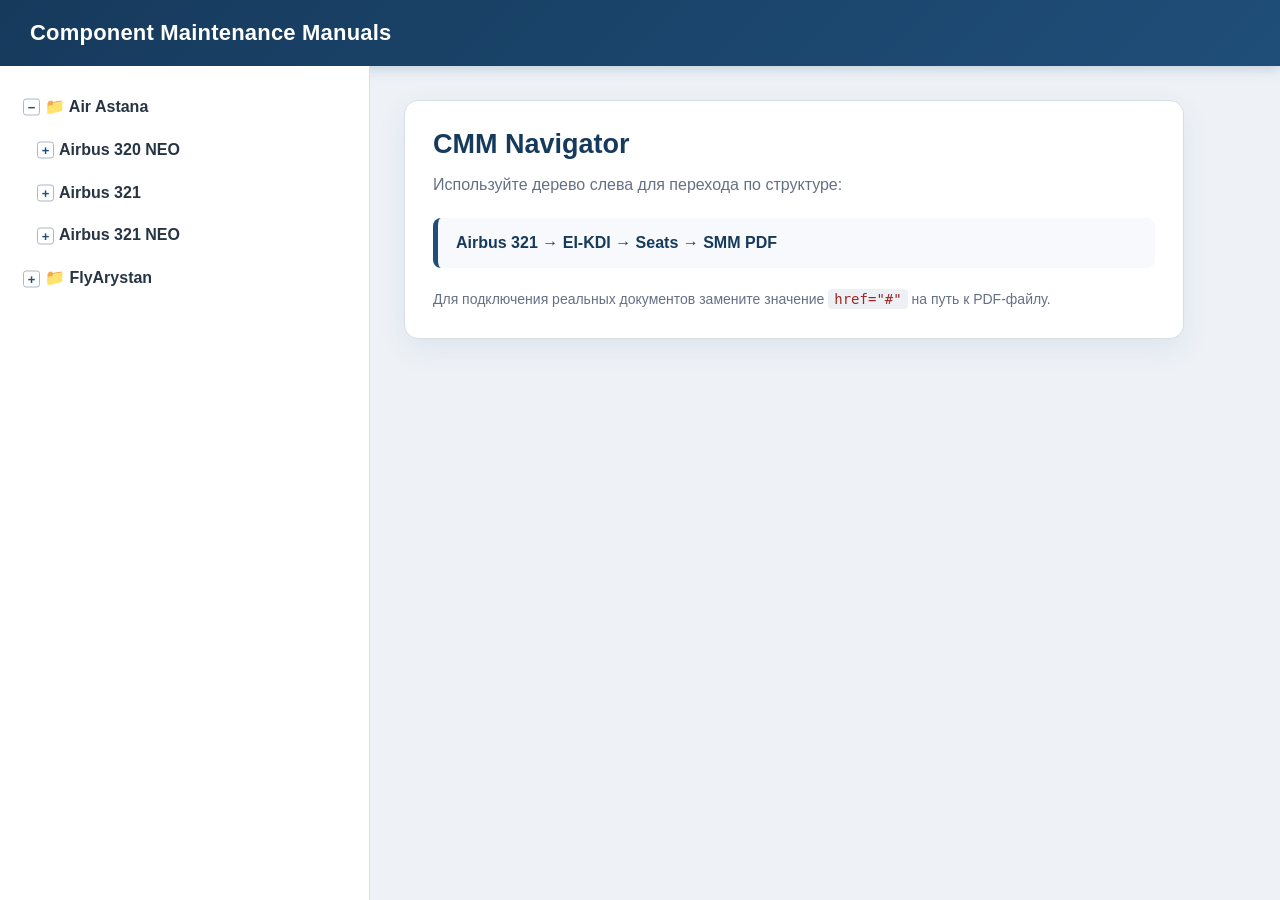
<file: GPS/index.html>
<!DOCTYPE html>
<html lang="ru">
<head>
    <meta charset="UTF-8">
    <meta name="viewport" content="width=device-width, initial-scale=1.0">
    <title>CMM Navigator</title>
    <link rel="stylesheet" href="style.css">
</head>
<body>

<header>
    <h1>Component Maintenance Manuals</h1>
</header>

<div class="container">

    <aside class="tree">

        <details open>
            <summary>📁 Air Astana</summary>

            <details>
                <summary>Airbus 320 NEO</summary>

                <details>
                    <summary>EI-KBH</summary>

                    <details>
                        <summary>Seats</summary>

                        <a href="docs/EI-KBH/Seats/SMM001.pdf" target="_blank">
                            Seat Cushion SMM
                        </a>

                        <a href="docs/EI-KBH/Seats/SMM002.pdf" target="_blank">
                            Seat Pan
                        </a>
                    </details>

                    <details>
                        <summary>Galley</summary>
                        <a href="#">Galley Manual</a>
                    </details>

                    <details>
                        <summary>Lavatories</summary>
                        <a href="#">Lavatory Manual</a>
                    </details>

                    <details>
                        <summary>Stowage</summary>
                        <a href="#">Stowage Manual</a>
                    </details>
                </details>

                <details>
                    <summary>EI-KIC</summary>

                    <details>
                        <summary>Emergency Equipment</summary>
                        <a href="#">Emergency Equipment Manual</a>
                    </details>

                    <details>
                        <summary>Galley</summary>
                        <a href="#">Galley Manual</a>
                    </details>

                    <details>
                        <summary>Lavatories</summary>
                        <a href="#">Lavatory Manual</a>
                    </details>

                    <details>
                        <summary>Partition</summary>
                        <a href="#">Partition Manual</a>
                    </details>

                    <details>
                        <summary>Seats</summary>
                        <a href="#">Seat Manual</a>
                    </details>

                    <details>
                        <summary>Stowage</summary>
                        <a href="#">Stowage Manual</a>
                    </details>
                </details>
            </details>

            <details>
                <summary>Airbus 321</summary>

                <details>
                    <summary>EI-KDI</summary>
                    <details>
                        <summary>Seats</summary>
                        <a href="#">Seat Manual</a>
                    </details>

                    <details>
                        <summary>Galley</summary>
                        <a href="#">Galley Manual</a>
                    </details>

                    <details>
                        <summary>Lavatories</summary>
                        <a href="#">Lavatory Manual</a>
                    </details>
				<details>
		    	<summary>EI-KDA</summary>					
                    <details>
                        <summary>Seats</summary>
                        <a href="#">Seat Manual</a>
                    </details>

                    <details>
                        <summary>Galley</summary>
                        <a href="#">Galley Manual</a>
                    </details>

                    <details>
                        <summary>Lavatories</summary>
                        <a href="#">Lavatory Manual</a>
                    </details>
                 </details>

            </details>
			</details>
            <details>
                <summary>Airbus 321 NEO</summary>

                <details>
                    <summary>EI-KDG</summary>

                    <details>
                        <summary>Seats</summary>
                        <a href="#">Seat Manual</a>
                    </details>

                    <details>
                        <summary>Galley</summary>
                        <a href="#">Galley Manual</a>
                    </details>

                    <details>
                        <summary>Lavatories</summary>
                        <a href="#">Lavatory Manual</a>
                    </details>
                </details>
            </details>
        </details>

        <details>
            <summary>📁 FlyArystan</summary>

            <details>
                <summary>EI-KBP</summary>

                <details>
                    <summary>Seats</summary>
                    <a href="#">Seat Manual</a>
                    <a href="#">Seat Pan</a>
                </details>

                <details>
                    <summary>Galley</summary>
                    <a href="#">Galley Manual</a>
                </details>

                <details>
                    <summary>Lavatories</summary>
                    <a href="#">Lavatory Manual</a>
                </details>

                <details>
                    <summary>Emergency Equipment</summary>
                    <a href="#">Emergency Equipment Manual</a>
                </details>

                <details>
                    <summary>Partition</summary>
                    <a href="#">Partition Manual</a>
                </details>
            </details>

            <details>
                <summary>EI-KBX</summary>

                <details>
                    <summary>Seats</summary>
                    <a href="#">Seat Manual</a>
                </details>

                <details>
                    <summary>Windscreen</summary>
                    <a href="#">Windscreen Manual</a>
                </details>

                <details>
                    <summary>Closets</summary>
                    <a href="#">Closets Manual</a>
                </details>
            </details>

            <details>
                <summary>P4-KBA</summary>

                <details>
                    <summary>Seats</summary>
                    <a href="#">Seat Manual</a>
                </details>

                <details>
                    <summary>Strong Box</summary>
                    <a href="#">OP-AIC0062 R05</a>
                </details>
            </details>
        </details>

    </aside>

    <main>
        <section class="welcome-card">
            <h2>CMM Navigator</h2>

            <p>
                Используйте дерево слева для перехода по структуре:
            </p>

            <div class="path-example">
                Airbus 321 → EI-KDI → Seats → SMM PDF
            </div>

            <p class="note">
                Для подключения реальных документов замените значение
                <code>href="#"</code> на путь к PDF-файлу.
            </p>
        </section>
    </main>

</div>

</body>
</html>
</file>
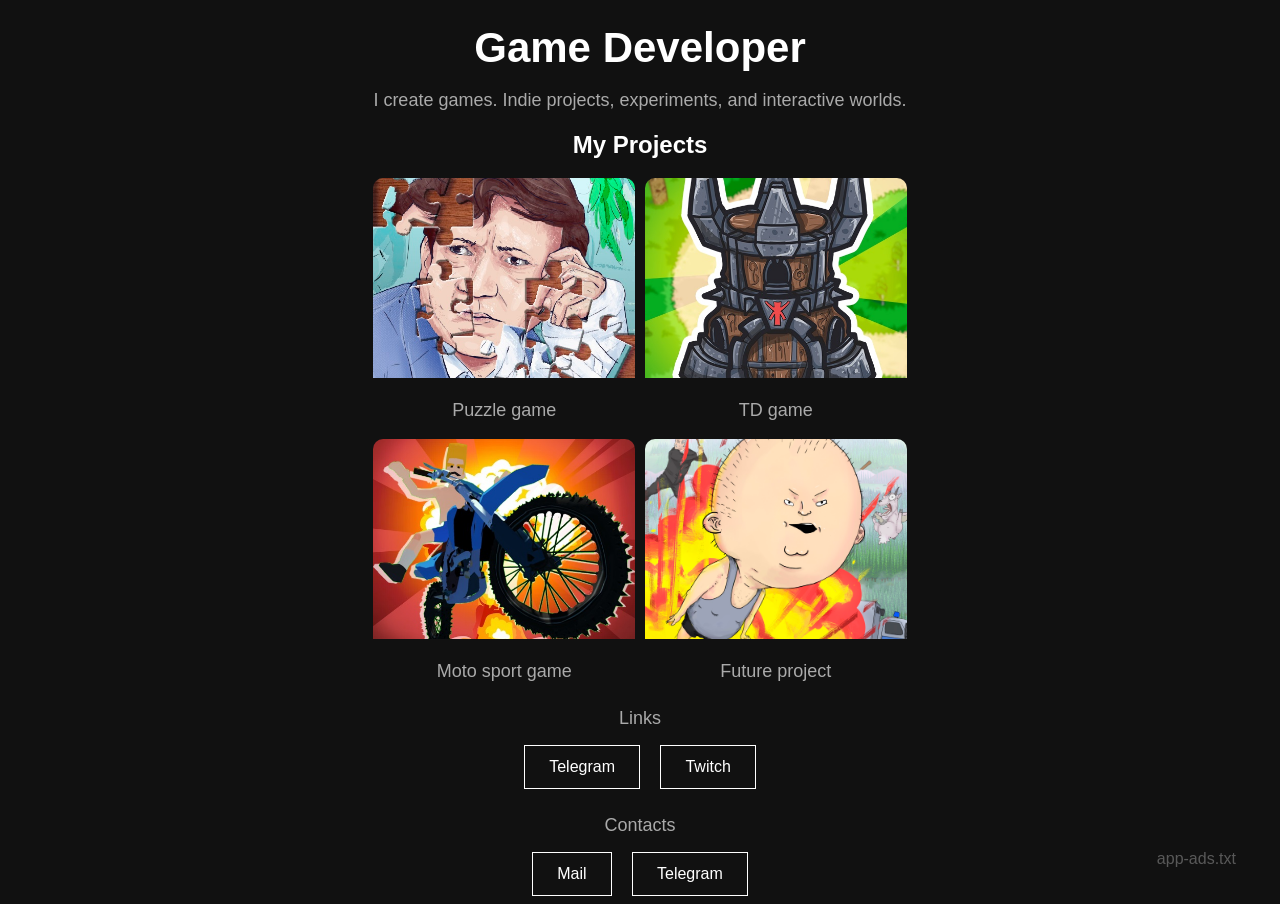
<file: home-page.html>
<!DOCTYPE html>
<html lang="en">
<head>
    <meta charset="UTF-8">
    <title>Game Developer</title>
    <meta name="viewport" content="width=device-width, initial-scale=1.0">

    <style>
        body {
            margin: 0;
            font-family: Arial, sans-serif;
            background-color: #111;
            color: #fff;
            display: flex;
            justify-content: center;
            align-items: center;
            height: 100vh;
            text-align: center;
        }

        .container {
            max-width: 600px;
        }

        h1 {
            font-size: 42px;
            margin-bottom: 10px;
        }

        p {
            font-size: 18px;
            color: #aaa;
            margin-bottom: 8px;
        }

        .myFooter {
            position: fixed;
            right: 20px;
            bottom: 20px;
            text-decoration: none;
            padding: 12px 24px;
            
            
        }
        .myFooter a {
            color: rgba(255,255,255,0.3);
            text-decoration: none;
        }

        .links a {
            display: inline-block;
            margin: 8px;
            padding: 12px 24px;
            border: 1px solid #fff;
            color: #fff;
            text-decoration: none;
            transition: 0.3s;
        }

        .links a:hover {
            background-color: #fff;
            color: #111;
        }

        .projects {
            margin-top: 5px;
            display: grid;
            grid-template-columns: repeat(2, 1fr);
            gap: 10px;
        }

        .project {
            overflow: hidden;
            border-radius: 10px;
        }

        .project img {
            width: 100%;
            height: 200px;
            object-fit: cover;
            transition: 0.3s ease;
        }

        .project img:hover {
            transform: scale(1.05);
            opacity: 0.9;
        }
    </style>
</head>

<body>
<div class="container">
        <h1>Game Developer</h1>
        <p>I create games. Indie projects, experiments, and interactive worlds.</p>

        <h2>My Projects</h2>

        <div class="projects">

            <div class="project">
                <a href="https://play.google.com/store/apps/details?id=com.PawnGames.PuzzleFavoriteMovie" target="_blank">
                    <img src="project1.jpg" alt="Puzzle Favorite Movie">
                </a>
                <p>Puzzle game</p>
            </div>

            <div class="project">
                <a href="https://yandex.ru/games/app/376677?lang=ru" target="_blank">
                    <img src="project2.jpg" alt="Yandex Game 1">
                </a>
                <p>TD game</p>
            </div>

            <div class="project">
                <a href="https://yandex.ru/games/app/296973?lang=ru" target="_blank">
                    <img src="project3.jpg" alt="Yandex Game 2">
                </a>
                <p>Moto sport game</p>
            </div>

            <div class="project">
                <a href="#" target="_blank">
                    <img src="project4.jpg" alt="Upcoming Project">
                </a>
                <p>Future project</p>
            </div>

        </div>
            <p>Links</p>
        <div class="links">
            <a href="https://t.me/whyso_studio" target="_blank">Telegram</a>
            <a href="https://www.twitch.tv/just_b0t" target="_blank">Twitch</a>
        </div>

        <div class="links">
            <p>Contacts</p>
            <a href="melnikov.yuriy95@gmail.com" target="_blank">Mail</a>
            <a href="https://t.me/yuriyB0t" target="_blank">Telegram</a>
        </div>

    </div>
</body>
<footer>
    <div class="myFooter">
            <a href="https://yuriyb0t.github.io/pawngames-site/app-ads.txt" target="_blank">app-ads.txt</a>
        </div>
    </footer>
</html>
</file>
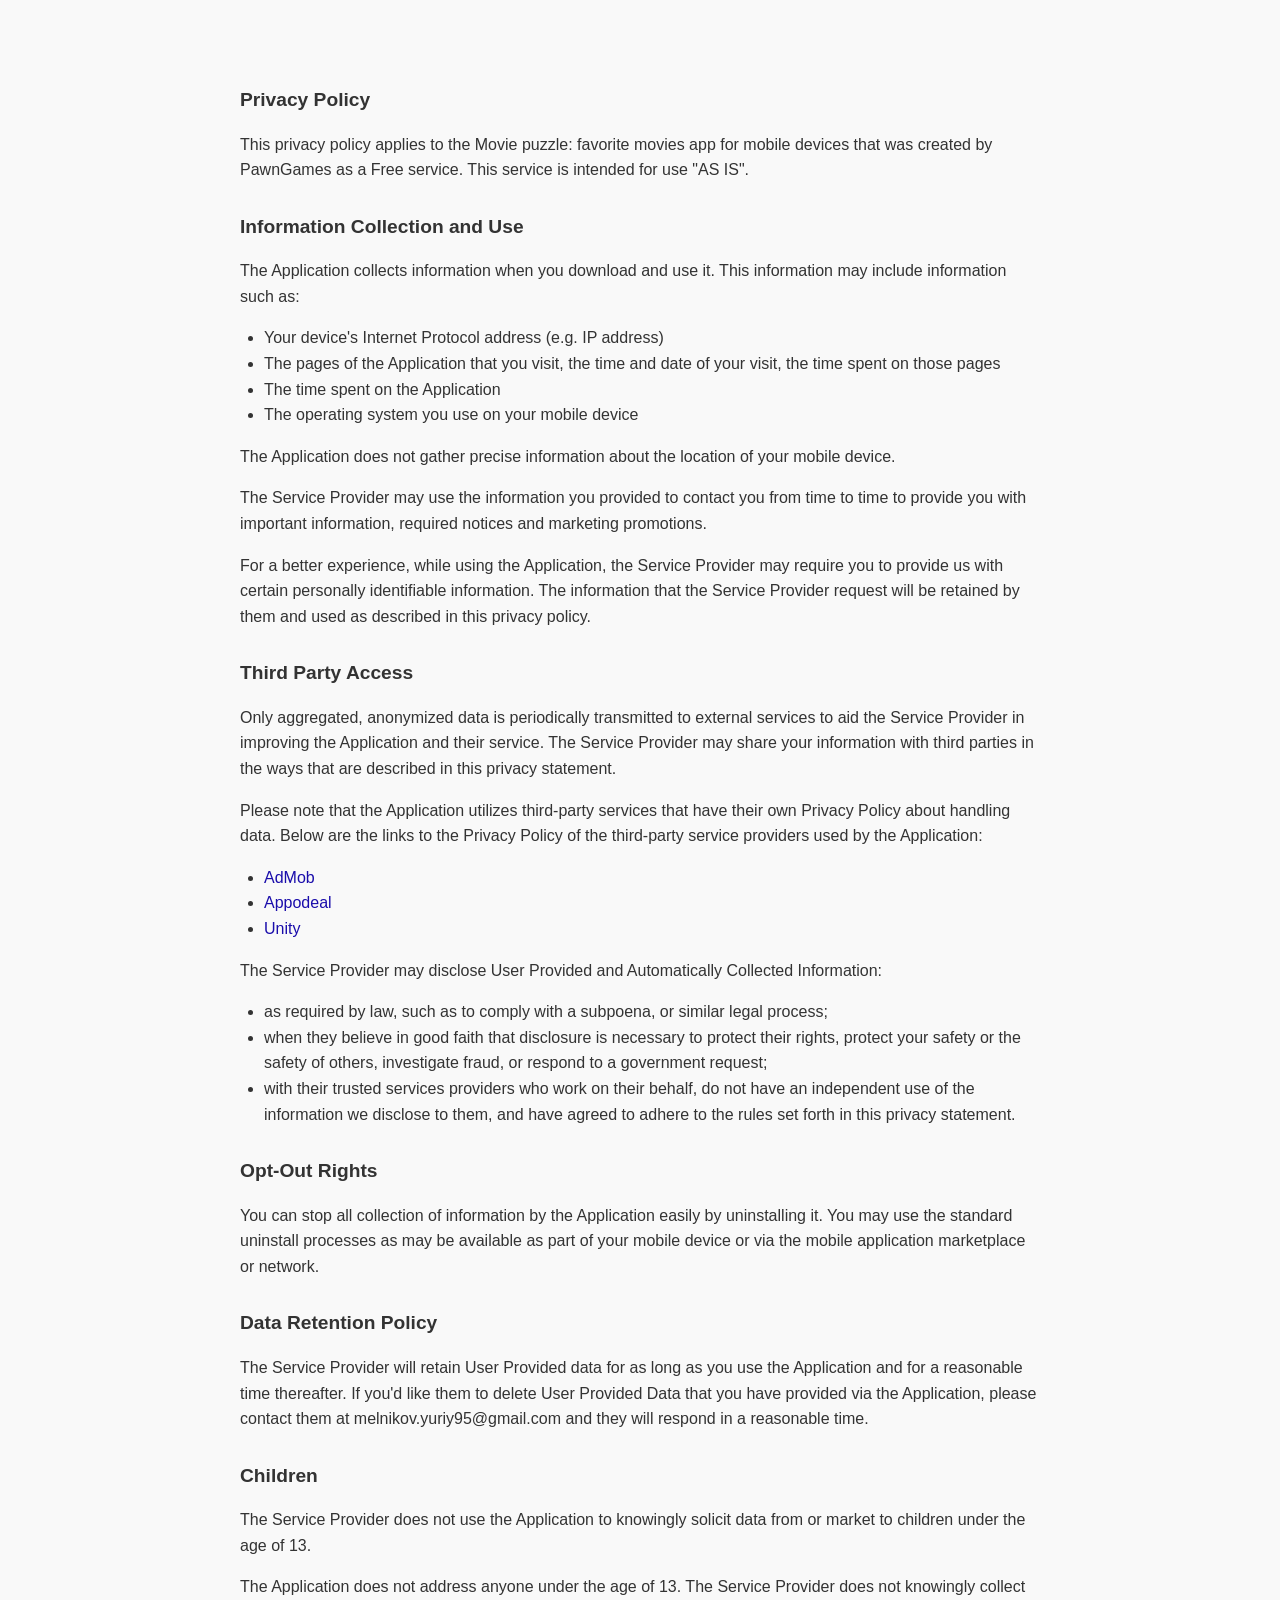
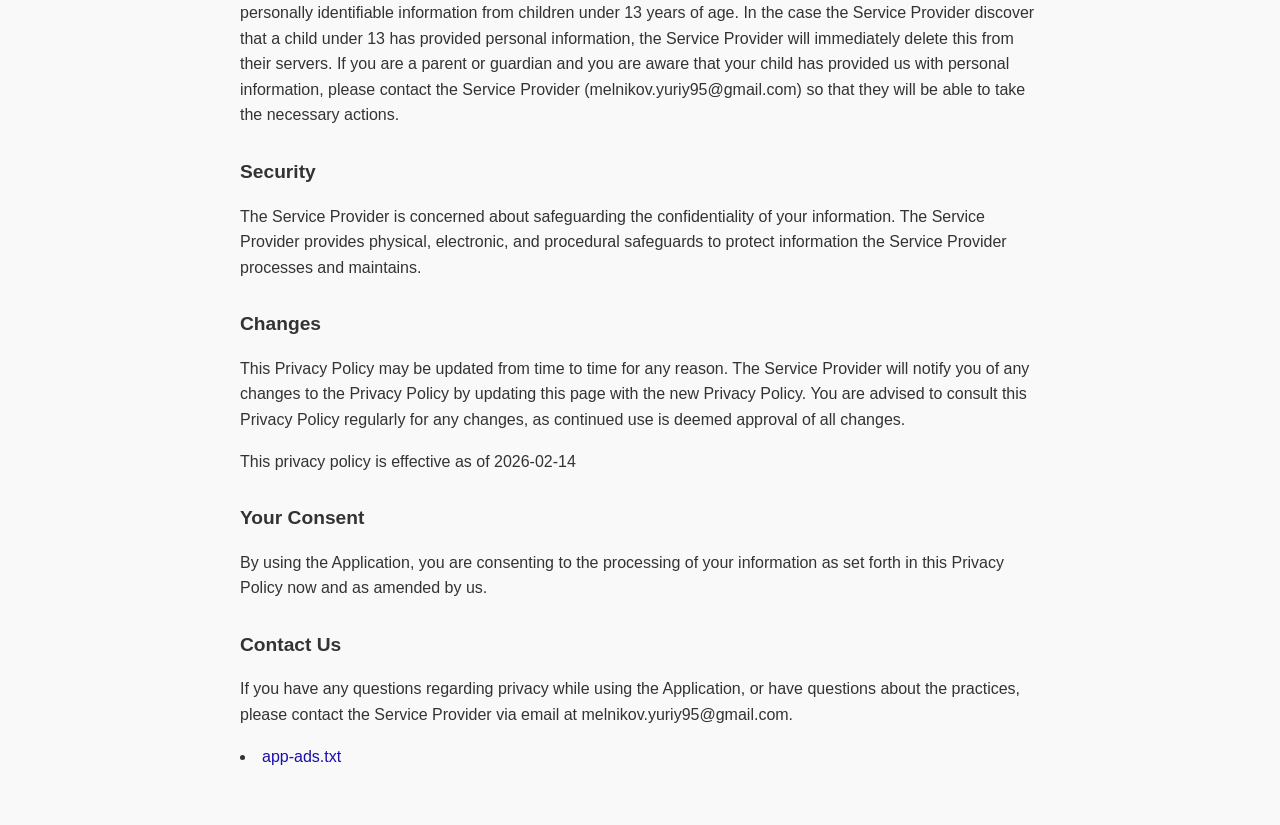
<file: privacy-policy.html>
<!DOCTYPE html>
<html lang="en">
<head>
  <meta charset='utf-8'>
  <meta name='viewport' content='width=device-width, initial-scale=1.0'>
  <title>Privacy Policy</title>
  <style>
    body {
      font-family: 'Helvetica Neue', Helvetica, Arial, sans-serif;
      line-height: 1.6;
      max-width: 800px;
      margin: 40px auto;
      padding: 1em;
      background-color: #f9f9f9;
      color: #333;
    }
    h1, h2, h3 {
      color: #222;
    }
    strong {
      display: block;
      margin-top: 1.5em;
      margin-bottom: 0.5em;
      font-size: 1.2em;
    }
    p {
      margin-bottom: 1em;
    }
    ul {
      margin-bottom: 1em;
      padding-left: 1.5em;
    }
    a {
      color: #1a0dab;
      text-decoration: none;
    }
    a:hover {
      text-decoration: underline;
    }
    hr {
      margin: 2em 0;
    }
  </style>
</head>
<body>
<strong>Privacy Policy</strong>
<p>This privacy policy applies to the Movie puzzle: favorite movies app for mobile devices that was created by PawnGames as a Free service. This service is intended for use "AS IS".</p>

<strong>Information Collection and Use</strong>
<p>The Application collects information when you download and use it. This information may include information such as:</p>
<ul>
  <li>Your device's Internet Protocol address (e.g. IP address)</li>
  <li>The pages of the Application that you visit, the time and date of your visit, the time spent on those pages</li>
  <li>The time spent on the Application</li>
  <li>The operating system you use on your mobile device</li>
</ul>
<p>The Application does not gather precise information about the location of your mobile device.</p>
<div style="display: none;">
  <p>The Application collects your device's location, which helps the Service Provider determine your approximate geographical location and make use of in below ways:</p>
  <ul>
    <li>Geolocation Services: The Service Provider utilizes location data to provide features such as personalized content, relevant recommendations, and location-based services.</li>
    <li>Analytics and Improvements: Aggregated and anonymized location data helps the Service Provider to analyze user behavior, identify trends, and improve the overall performance and functionality of the Application.</li>
    <li>Third-Party Services: Periodically, the Service Provider may transmit anonymized location data to external services. These services assist them in enhancing the Application and optimizing their offerings.</li>
  </ul>
</div>
<p>The Service Provider may use the information you provided to contact you from time to time to provide you with important information, required notices and marketing promotions.</p>
<p>For a better experience, while using the Application, the Service Provider may require you to provide us with certain personally identifiable information. The information that the Service Provider request will be retained by them and used as described in this privacy policy.</p>

<strong>Third Party Access</strong>
<p>Only aggregated, anonymized data is periodically transmitted to external services to aid the Service Provider in improving the Application and their service. The Service Provider may share your information with third parties in the ways that are described in this privacy statement.</p>
<p>Please note that the Application utilizes third-party services that have their own Privacy Policy about handling data. Below are the links to the Privacy Policy of the third-party service providers used by the Application:</p>
<ul>
  <li><a href="https://support.google.com/admob/answer/6128543?hl=en" target="_blank" rel="noopener noreferrer">AdMob</a></li>
  <li><a href="https://www.appodeal.com/home/privacy-policy/" target="_blank" rel="noopener noreferrer">Appodeal</a></li>
  <li><a href="https://unity3d.com/legal/privacy-policy" target="_blank" rel="noopener noreferrer">Unity</a></li>
</ul>
<p>The Service Provider may disclose User Provided and Automatically Collected Information:</p>
<ul>
  <li>as required by law, such as to comply with a subpoena, or similar legal process;</li>
  <li>when they believe in good faith that disclosure is necessary to protect their rights, protect your safety or the safety of others, investigate fraud, or respond to a government request;</li>
  <li>with their trusted services providers who work on their behalf, do not have an independent use of the information we disclose to them, and have agreed to adhere to the rules set forth in this privacy statement.</li>
</ul>

<strong>Opt-Out Rights</strong>
<p>You can stop all collection of information by the Application easily by uninstalling it. You may use the standard uninstall processes as may be available as part of your mobile device or via the mobile application marketplace or network.</p>

<strong>Data Retention Policy</strong>
<p>The Service Provider will retain User Provided data for as long as you use the Application and for a reasonable time thereafter. If you'd like them to delete User Provided Data that you have provided via the Application, please contact them at melnikov.yuriy95@gmail.com and they will respond in a reasonable time.</p>

<strong>Children</strong>
<p>The Service Provider does not use the Application to knowingly solicit data from or market to children under the age of 13.</p>
<p>The Application does not address anyone under the age of 13. The Service Provider does not knowingly collect personally identifiable information from children under 13 years of age. In the case the Service Provider discover that a child under 13 has provided personal information, the Service Provider will immediately delete this from their servers. If you are a parent or guardian and you are aware that your child has provided us with personal information, please contact the Service Provider (melnikov.yuriy95@gmail.com) so that they will be able to take the necessary actions.</p>

<strong>Security</strong>
<p>The Service Provider is concerned about safeguarding the confidentiality of your information. The Service Provider provides physical, electronic, and procedural safeguards to protect information the Service Provider processes and maintains.</p>

<strong>Changes</strong>
<p>This Privacy Policy may be updated from time to time for any reason. The Service Provider will notify you of any changes to the Privacy Policy by updating this page with the new Privacy Policy. You are advised to consult this Privacy Policy regularly for any changes, as continued use is deemed approval of all changes.</p>

<p>This privacy policy is effective as of 2026-02-14</p>

<strong>Your Consent</strong>
<p>By using the Application, you are consenting to the processing of your information as set forth in this Privacy Policy now and as amended by us.</p>

<strong>Contact Us</strong>
<p>If you have any questions regarding privacy while using the Application, or have questions about the practices, please contact the Service Provider via email at melnikov.yuriy95@gmail.com.</p>

<li><a href="https://yuriyb0t.github.io/pawngames-site/app-ads.txt" target="_blank" rel="noopener noreferrer">app-ads.txt</a></li>
    
</body>
</html>
</file>
<file: GPS/style.css>
* {
    margin: 0;
    padding: 0;
    box-sizing: border-box;
}

:root {
    --primary: #1f4e79;
    --primary-dark: #163a5c;
    --primary-light: #dbe8f6;
    --background: #eef2f7;
    --surface: #ffffff;
    --border: #d8dee7;
    --text: #273444;
    --muted: #667085;
}

body {
    font-family: "Segoe UI", Arial, sans-serif;
    background: var(--background);
    color: var(--text);
}

header {
    min-height: 66px;
    display: flex;
    align-items: center;
    background: linear-gradient(135deg, var(--primary-dark), var(--primary));
    color: white;
    padding: 16px 30px;
    box-shadow: 0 3px 12px rgba(31, 78, 121, 0.22);
}

header h1 {
    font-size: 22px;
    font-weight: 600;
    letter-spacing: 0.2px;
}

.container {
    display: flex;
    min-height: calc(100vh - 66px);
}

.tree {
    width: 370px;
    flex: 0 0 370px;
    overflow: auto;
    background: var(--surface);
    border-right: 1px solid var(--border);
    padding: 18px 14px 30px;
}

main {
    flex: 1;
    padding: 34px;
    overflow: auto;
}

details {
    margin: 4px 0 4px 14px;
}

.tree > details {
    margin-left: 0;
}

summary {
    cursor: pointer;
    list-style: none;
    position: relative;
    padding: 9px 10px 9px 31px;
    border-radius: 7px;
    font-weight: 600;
    line-height: 1.3;
    transition: background 0.15s ease, color 0.15s ease;
}

summary::-webkit-details-marker {
    display: none;
}

summary::before {
    content: "+";
    position: absolute;
    left: 9px;
    top: 50%;
    transform: translateY(-50%);
    width: 15px;
    height: 15px;
    display: grid;
    place-items: center;
    border: 1px solid #aab7c5;
    border-radius: 3px;
    background: #ffffff;
    color: var(--primary);
    font-size: 13px;
    font-weight: 700;
    line-height: 1;
}

details[open] > summary::before {
    content: "−";
}

summary:hover {
    background: var(--primary-light);
    color: var(--primary-dark);
}

a {
    display: block;
    margin: 3px 0 3px 44px;
    padding: 7px 10px;
    text-decoration: none;
    color: var(--primary);
    border-radius: 6px;
    font-size: 14px;
    transition: background 0.15s ease, color 0.15s ease;
}

a::before {
    content: "PDF";
    display: inline-block;
    margin-right: 9px;
    padding: 2px 5px;
    border-radius: 4px;
    background: #e8eff8;
    color: var(--primary-dark);
    font-size: 10px;
    font-weight: 700;
}

a:hover {
    background: #e8f0fb;
    color: var(--primary-dark);
}

.welcome-card {
    max-width: 780px;
    background: var(--surface);
    border: 1px solid var(--border);
    border-radius: 14px;
    padding: 28px;
    box-shadow: 0 10px 30px rgba(31, 78, 121, 0.08);
}

.welcome-card h2 {
    margin-bottom: 12px;
    color: var(--primary-dark);
    font-size: 27px;
}

.welcome-card p {
    color: var(--muted);
    line-height: 1.6;
}

.path-example {
    margin: 20px 0;
    padding: 16px 18px;
    background: #f7f9fc;
    border-left: 5px solid var(--primary);
    border-radius: 8px;
    color: var(--primary-dark);
    font-weight: 600;
}

.note {
    margin-top: 12px;
    font-size: 14px;
}

code {
    padding: 2px 6px;
    background: #edf1f6;
    border-radius: 4px;
    color: #a12622;
}

@media (max-width: 800px) {
    .container {
        display: block;
    }

    .tree {
        width: 100%;
        max-height: 55vh;
        border-right: 0;
        border-bottom: 1px solid var(--border);
    }

    main {
        padding: 20px;
    }
}
</file>
